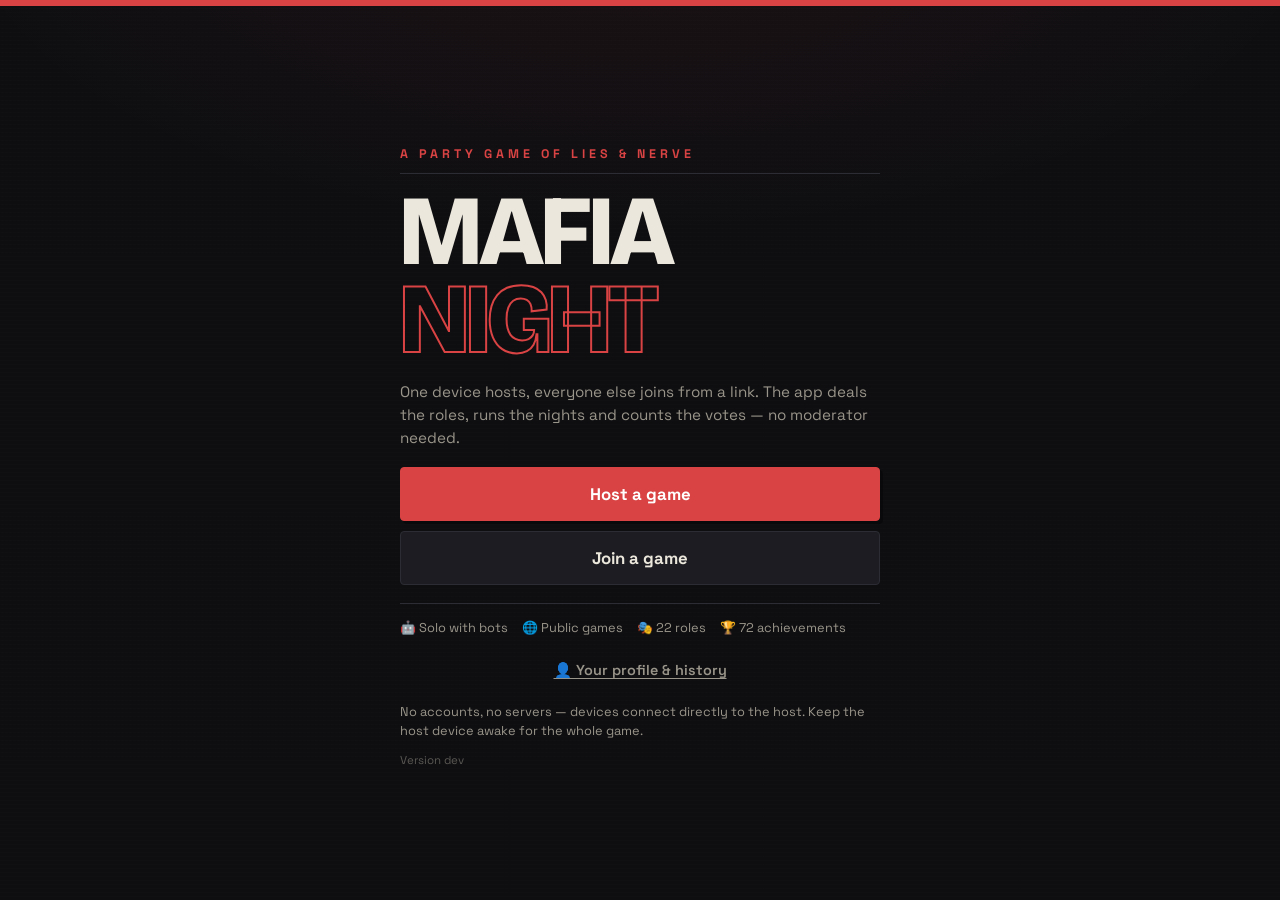
<file: index.html>
<!DOCTYPE html>
<html lang="en">
<head>
<meta charset="UTF-8">
<meta name="viewport" content="width=device-width, initial-scale=1.0, maximum-scale=1.0, user-scalable=no, viewport-fit=cover">
<title>Mafia Night — Game Operator</title>
<meta name="theme-color" content="#0e0e11">
<meta name="apple-mobile-web-app-capable" content="yes">
<meta name="apple-mobile-web-app-status-bar-style" content="black-translucent">
<meta name="apple-mobile-web-app-title" content="Mafia Night">
<link rel="preconnect" href="https://fonts.googleapis.com">
<link rel="preconnect" href="https://fonts.gstatic.com" crossorigin>
<link rel="stylesheet" href="https://fonts.googleapis.com/css2?family=Bricolage+Grotesque:opsz,wght@12..96,500;12..96,700;12..96,800&family=Space+Grotesk:wght@400;500;600;700&display=swap">
<link rel="stylesheet" href="css/style.css?v=__BUILD__">
<link rel="icon" href="data:image/svg+xml,<svg xmlns='http://www.w3.org/2000/svg' viewBox='0 0 100 100'><text y='.9em' font-size='90'>🕵️</text></svg>">
</head>
<body>
<div id="app">

  <!-- ============ HOME ============ -->
  <section id="screen-home" class="screen active">
    <div class="poster">
      <div class="poster-inner">
        <p class="poster-kicker">A party game of lies &amp; nerve</p>
        <h1 class="poster-title home-logo">MAFIA<span class="poster-title-accent">NIGHT</span></h1>
        <p class="tagline poster-sub" data-i18n="home.tagline">One device hosts, everyone else joins from a link. The app deals the roles, runs the nights and counts the votes — no moderator needed.</p>
        <div class="poster-actions">
          <button id="btn-go-host" class="btn primary big" data-i18n="home.host">Host a game</button>
          <button id="btn-go-join" class="btn big" data-i18n="home.join">Join a game</button>
        </div>
        <ul class="poster-facts">
          <li>🤖 Solo with bots</li>
          <li>🌐 Public games</li>
          <li>🎭 22 roles</li>
          <li>🏆 72 achievements</li>
        </ul>
        <button id="btn-profile-home" class="btn link">👤 Your profile &amp; history</button>
        <p class="hint" data-i18n="home.hint">No accounts, no servers — devices connect directly to the host. Keep the host device awake for the whole game.</p>
        <p id="app-version" class="hint version-tag">Version __BUILD__</p>
      </div>
    </div>
  </section>

  <!-- ============ HOST SETUP ============ -->
  <section id="screen-host-setup" class="screen">
    <div class="gate">
      <div class="gate-panel">
        <p class="gate-kicker">Step one</p>
        <h2>Host a game</h2>
        <p class="muted small-text">You'll play too — the app runs the game as a neutral operator.</p>
        <label for="host-name">Your name</label>
        <input id="host-name" type="text" maxlength="16" autocomplete="off" placeholder="e.g. Alex">
        <button id="btn-create-game" class="btn primary big" data-i18n="hostsetup.create">Create game</button>
        <button class="btn link back-home">← Back</button>
        <p id="host-error" class="error hidden"></p>
      </div>
    </div>
  </section>

  <!-- ============ JOIN FORM ============ -->
  <section id="screen-join" class="screen">
    <div class="gate">
      <div class="gate-panel">
        <p class="gate-kicker">Pull up a chair</p>
        <h2>Join a game</h2>
        <label for="join-name" data-i18n="join.name">Your name</label>
        <input id="join-name" type="text" maxlength="16" autocomplete="off" placeholder="e.g. Alex">
        <label for="join-code" data-i18n="join.code">Room code</label>
        <input id="join-code" type="text" maxlength="5" autocomplete="off" autocapitalize="characters" placeholder="e.g. QWXZR">
        <button id="btn-join" class="btn primary big" data-i18n="join.join">Join</button>
        <p id="join-error" class="error hidden"></p>
      </div>
      <div id="public-games-card" class="gate-panel gate-aside">
        <div class="section-title"><h3>🌐 Public games</h3>
          <button id="btn-refresh-public" class="btn small">↻ Refresh</button></div>
        <div id="public-games"><p class="muted small-text">Looking for open games…</p></div>
      </div>
      <button class="btn link back-home gate-back">← Back</button>
    </div>
  </section>

  <!-- ============ HOST ============ -->
  <section id="screen-host" class="screen game-screen">
    <header class="topbar">
      <span class="logo small">🕵️ MAFIA NIGHT</span>
      <span class="topbar-right"><button class="btn small ghost btn-mute">🔊</button>
      <span id="host-room-pill" class="pill">Room: —</span></span>
    </header>
    <div id="host-content" class="content"></div>
  </section>

  <!-- ============ PLAYER ============ -->
  <section id="screen-player" class="screen game-screen">
    <header class="topbar">
      <span class="logo small">🕵️ MAFIA NIGHT</span>
      <span class="topbar-right"><button class="btn small ghost btn-mute">🔊</button>
      <span id="player-room-pill" class="pill">Room: —</span></span>
    </header>
    <div id="player-content" class="content"></div>
  </section>

</div>

<script src="js/vendor/peerjs.min.js?v=__BUILD__"></script>
<script src="js/vendor/qrcode.js?v=__BUILD__"></script>
<script src="js/i18n.js?v=__BUILD__"></script>
<script src="js/sound.js?v=__BUILD__"></script>
<script src="js/roles.js?v=__BUILD__"></script>
<script src="js/achievements.js?v=__BUILD__"></script>
<script src="js/host.js?v=__BUILD__"></script>
<script src="js/player.js?v=__BUILD__"></script>
<script src="js/main.js?v=__BUILD__"></script>
</body>
</html>
</file>
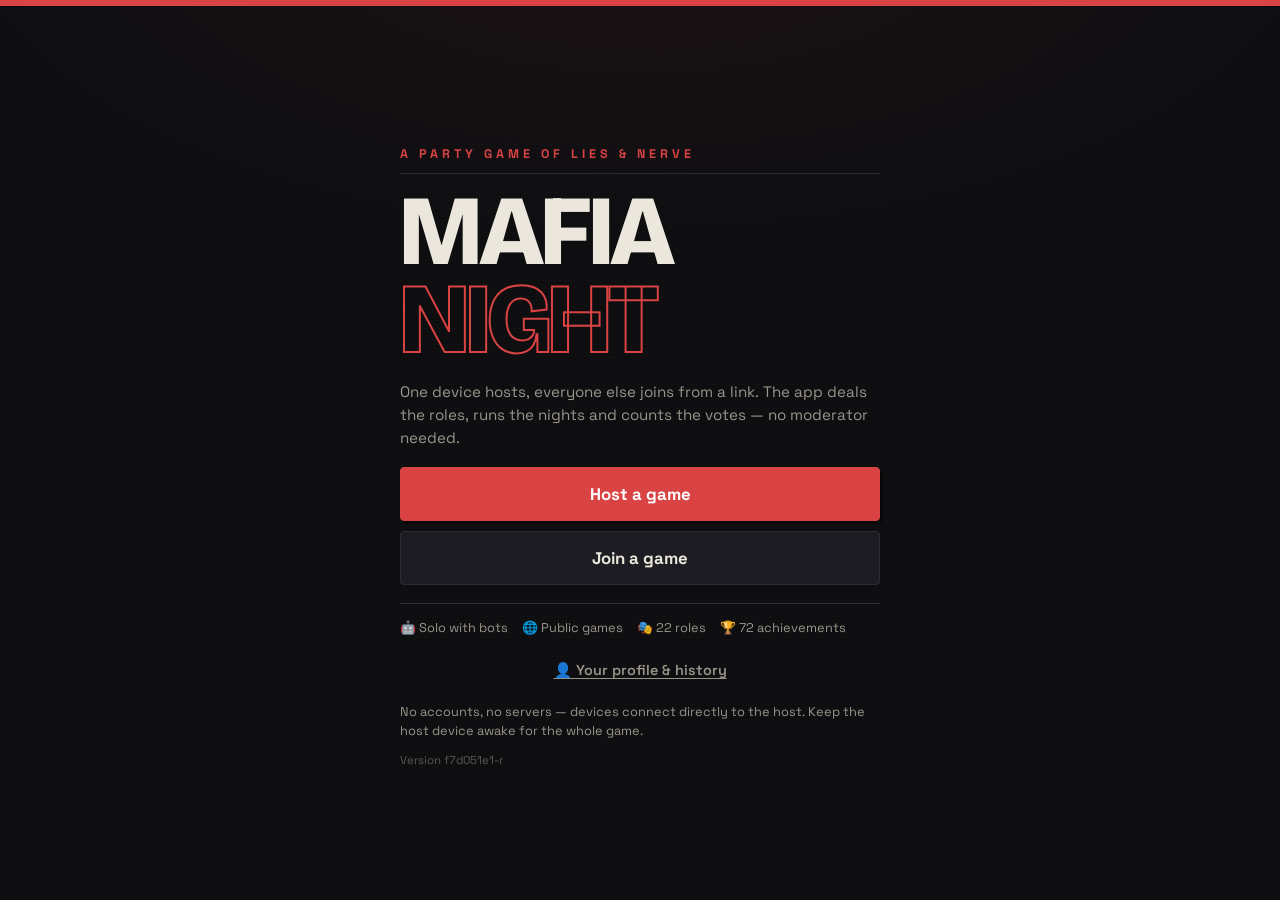
<file: redesign/index.html>
<!DOCTYPE html>
<html lang="en">
<head>
<meta charset="UTF-8">
<meta name="viewport" content="width=device-width, initial-scale=1.0, maximum-scale=1.0, user-scalable=no, viewport-fit=cover">
<title>Mafia Night — Game Operator</title>
<meta name="theme-color" content="#0e0e11">
<meta name="apple-mobile-web-app-capable" content="yes">
<meta name="apple-mobile-web-app-status-bar-style" content="black-translucent">
<meta name="apple-mobile-web-app-title" content="Mafia Night">
<link rel="preconnect" href="https://fonts.googleapis.com">
<link rel="preconnect" href="https://fonts.gstatic.com" crossorigin>
<link rel="stylesheet" href="https://fonts.googleapis.com/css2?family=Bricolage+Grotesque:opsz,wght@12..96,500;12..96,700;12..96,800&family=Space+Grotesk:wght@400;500;600;700&display=swap">
<link rel="stylesheet" href="css/style.css?v=f7d051e1-r">
<link rel="icon" href="data:image/svg+xml,<svg xmlns='http://www.w3.org/2000/svg' viewBox='0 0 100 100'><text y='.9em' font-size='90'>🕵️</text></svg>">
</head>
<body>
<div id="app">

  <!-- ============ HOME ============ -->
  <section id="screen-home" class="screen active">
    <div class="poster">
      <div class="poster-inner">
        <p class="poster-kicker">A party game of lies &amp; nerve</p>
        <h1 class="poster-title home-logo">MAFIA<span class="poster-title-accent">NIGHT</span></h1>
        <p class="tagline poster-sub" data-i18n="home.tagline">One device hosts, everyone else joins from a link. The app deals the roles, runs the nights and counts the votes — no moderator needed.</p>
        <div class="poster-actions">
          <button id="btn-go-host" class="btn primary big" data-i18n="home.host">Host a game</button>
          <button id="btn-go-join" class="btn big" data-i18n="home.join">Join a game</button>
        </div>
        <ul class="poster-facts">
          <li>🤖 Solo with bots</li>
          <li>🌐 Public games</li>
          <li>🎭 22 roles</li>
          <li>🏆 72 achievements</li>
        </ul>
        <button id="btn-profile-home" class="btn link">👤 Your profile &amp; history</button>
        <p class="hint" data-i18n="home.hint">No accounts, no servers — devices connect directly to the host. Keep the host device awake for the whole game.</p>
        <p id="app-version" class="hint version-tag">Version f7d051e1-r</p>
      </div>
    </div>
  </section>

  <!-- ============ HOST SETUP ============ -->
  <section id="screen-host-setup" class="screen">
    <div class="gate">
      <div class="gate-panel">
        <p class="gate-kicker">Step one</p>
        <h2>Host a game</h2>
        <p class="muted small-text">You'll play too — the app runs the game as a neutral operator.</p>
        <label for="host-name">Your name</label>
        <input id="host-name" type="text" maxlength="16" autocomplete="off" placeholder="e.g. Alex">
        <button id="btn-create-game" class="btn primary big" data-i18n="hostsetup.create">Create game</button>
        <button class="btn link back-home">← Back</button>
        <p id="host-error" class="error hidden"></p>
      </div>
    </div>
  </section>

  <!-- ============ JOIN FORM ============ -->
  <section id="screen-join" class="screen">
    <div class="gate">
      <div class="gate-panel">
        <p class="gate-kicker">Pull up a chair</p>
        <h2>Join a game</h2>
        <label for="join-name" data-i18n="join.name">Your name</label>
        <input id="join-name" type="text" maxlength="16" autocomplete="off" placeholder="e.g. Alex">
        <label for="join-code" data-i18n="join.code">Room code</label>
        <input id="join-code" type="text" maxlength="5" autocomplete="off" autocapitalize="characters" placeholder="e.g. QWXZR">
        <button id="btn-join" class="btn primary big" data-i18n="join.join">Join</button>
        <p id="join-error" class="error hidden"></p>
      </div>
      <div id="public-games-card" class="gate-panel gate-aside">
        <div class="section-title"><h3>🌐 Public games</h3>
          <button id="btn-refresh-public" class="btn small">↻ Refresh</button></div>
        <div id="public-games"><p class="muted small-text">Looking for open games…</p></div>
      </div>
      <button class="btn link back-home gate-back">← Back</button>
    </div>
  </section>

  <!-- ============ HOST ============ -->
  <section id="screen-host" class="screen game-screen">
    <header class="topbar">
      <span class="logo small">🕵️ MAFIA NIGHT</span>
      <span class="topbar-right"><button class="btn small ghost btn-mute">🔊</button>
      <span id="host-room-pill" class="pill">Room: —</span></span>
    </header>
    <div id="host-content" class="content"></div>
  </section>

  <!-- ============ PLAYER ============ -->
  <section id="screen-player" class="screen game-screen">
    <header class="topbar">
      <span class="logo small">🕵️ MAFIA NIGHT</span>
      <span class="topbar-right"><button class="btn small ghost btn-mute">🔊</button>
      <span id="player-room-pill" class="pill">Room: —</span></span>
    </header>
    <div id="player-content" class="content"></div>
  </section>

</div>

<script src="js/vendor/peerjs.min.js?v=f7d051e1-r"></script>
<script src="js/vendor/qrcode.js?v=f7d051e1-r"></script>
<script src="js/i18n.js?v=f7d051e1-r"></script>
<script src="js/sound.js?v=f7d051e1-r"></script>
<script src="js/roles.js?v=f7d051e1-r"></script>
<script src="js/achievements.js?v=f7d051e1-r"></script>
<script src="js/host.js?v=f7d051e1-r"></script>
<script src="js/player.js?v=f7d051e1-r"></script>
<script src="js/main.js?v=f7d051e1-r"></script>
</body>
</html>
</file>
<file: css/style.css>
/* ============================================================
   MAFIA NIGHT — "Print Noir" redesign
   A hard-edged, editorial look: bone ink on near-black paper,
   blood-red accents, chunky display type, ticket-stub borders.
   Layout: poster landing, gate forms, and an in-game app shell
   (phase strip + tabbed panes + bottom nav) that goes
   multi-column on desktop.
   ============================================================ */

:root {
  --bg: #0e0e11;
  --bg-deep: #0a0a0d;
  --surface: #16161b;
  --raised: #1c1c22;
  --line: #2c2c34;
  --line-soft: #222228;
  --ink: #ece7dc;
  --muted: #9a958a;
  --blood: #d94343;
  --blood-deep: #8e2323;
  --blood-dim: rgba(217, 67, 67, 0.14);
  --gold: #d9a542;
  --ok: #56b881;
  --night: #7d8fd9;
  --shadow: 5px 5px 0 rgba(0, 0, 0, 0.4);
  --shadow-sm: 3px 3px 0 rgba(0, 0, 0, 0.35);
  --display: 'Bricolage Grotesque', 'Space Grotesk', system-ui, sans-serif;
  --body: 'Space Grotesk', system-ui, -apple-system, sans-serif;
  --r: 4px;
  --safe-b: env(safe-area-inset-bottom, 0px);
}

* { margin: 0; padding: 0; box-sizing: border-box; -webkit-tap-highlight-color: transparent; }

html, body { height: 100%; }

body {
  font-family: var(--body);
  background: var(--bg);
  background-image:
    radial-gradient(ellipse 90% 60% at 50% -10%, rgba(217, 67, 67, 0.07), transparent 60%),
    repeating-linear-gradient(0deg, transparent 0 3px, rgba(255, 255, 255, 0.006) 3px 4px);
  color: var(--ink);
  line-height: 1.5;
  overscroll-behavior-y: contain;
}

#app { min-height: 100dvh; display: flex; flex-direction: column; }
/* Game screens are an app shell: pin the page to the viewport so long
 * content scrolls inside its pane/content area, never the page. */
#app:has(.game-screen.active) { height: 100dvh; overflow: hidden; }

/* ---------------- screens ---------------- */

.screen { display: none; flex: 1; min-height: 0; }
.screen.active { display: block; }
.screen.game-screen.active { display: flex; flex-direction: column; }

h1, h2, h3 { font-family: var(--display); letter-spacing: -0.01em; }
h2 { font-size: 1.7rem; font-weight: 800; line-height: 1.1; margin-bottom: 6px; }
h3 { font-size: 1.02rem; font-weight: 700; }

.muted { color: var(--muted); }
.small-text { font-size: 0.84rem; }
.hint { color: var(--muted); font-size: 0.8rem; margin-top: 12px; }
.error { color: var(--blood); font-weight: 600; margin-top: 10px; }
.hidden { display: none; }
.center { text-align: center; }

::selection { background: var(--blood); color: #fff; }

/* ---------------- buttons & inputs ---------------- */

.btn {
  display: inline-block;
  font-family: var(--body);
  font-weight: 600;
  font-size: 0.95rem;
  color: var(--ink);
  background: var(--raised);
  border: 1px solid var(--line);
  border-radius: var(--r);
  padding: 11px 16px;
  cursor: pointer;
  text-align: left;
  transition: transform 0.06s ease, background 0.15s ease, border-color 0.15s ease;
}
.btn:active { transform: translate(2px, 2px); }
.btn:hover { border-color: var(--muted); }
.btn.primary {
  background: var(--blood);
  border-color: var(--blood);
  color: #fff;
  box-shadow: var(--shadow-sm);
}
.btn.primary:hover { background: #e35555; }
.btn.primary:active { box-shadow: 0 0 0 rgba(0, 0, 0, 0); }
.btn.big {
  display: block;
  width: 100%;
  padding: 15px 18px;
  font-size: 1.05rem;
  font-weight: 700;
  text-align: center;
  margin-top: 10px;
}
.btn.small { padding: 5px 10px; font-size: 0.8rem; }
.btn.ghost { background: transparent; }
.btn.link {
  background: none; border: none; color: var(--muted);
  text-decoration: underline; text-underline-offset: 3px;
  display: block; width: 100%; text-align: center; margin-top: 12px;
  font-size: 0.9rem;
  cursor: pointer;
}
.btn.link:hover { color: var(--ink); }
.btn.selected { border-color: var(--blood); background: var(--blood-dim); }
.btn:disabled { opacity: 0.45; cursor: not-allowed; }
.btn:disabled:active { transform: none; }

input[type="text"] {
  width: 100%;
  font-family: var(--body);
  font-size: 1.05rem;
  color: var(--ink);
  background: var(--bg-deep);
  border: 1px solid var(--line);
  border-radius: var(--r);
  padding: 12px 14px;
  margin: 6px 0 14px;
  outline: none;
}
input[type="text"]:focus { border-color: var(--blood); }
input::placeholder { color: #55524b; }

select {
  font-family: var(--body);
  font-size: 0.9rem;
  color: var(--ink);
  background: var(--bg-deep);
  border: 1px solid var(--line);
  border-radius: var(--r);
  padding: 6px 8px;
}

.gate-panel > label {
  display: block;
  font-size: 0.72rem;
  font-weight: 700;
  text-transform: uppercase;
  letter-spacing: 0.14em;
  color: var(--muted);
  margin-top: 10px;
}

/* ---------------- poster landing ---------------- */

.poster {
  min-height: 100dvh;
  display: flex;
  align-items: center;
  justify-content: center;
  padding: 32px 20px calc(24px + var(--safe-b));
  border-top: 6px solid var(--blood);
}
.poster-inner { width: 100%; max-width: 480px; }
.poster-kicker {
  font-size: 0.78rem;
  font-weight: 700;
  text-transform: uppercase;
  letter-spacing: 0.32em;
  color: var(--blood);
  border-bottom: 1px solid var(--line);
  padding-bottom: 10px;
  margin-bottom: 14px;
}
.poster-title {
  font-family: var(--display);
  font-weight: 800;
  font-size: clamp(4rem, 20vw, 6.2rem);
  line-height: 0.88;
  letter-spacing: -0.03em;
  text-transform: uppercase;
}
.poster-title-accent {
  display: block;
  color: transparent;
  -webkit-text-stroke: 2px var(--blood);
}
.poster-sub { color: var(--muted); margin: 18px 0 6px; font-size: 0.95rem; }
.poster-actions { margin-top: 18px; }
.poster-facts {
  list-style: none;
  display: flex;
  flex-wrap: wrap;
  gap: 6px 14px;
  margin-top: 18px;
  padding-top: 14px;
  border-top: 1px solid var(--line);
  font-size: 0.8rem;
  color: var(--muted);
}
.version-tag { opacity: 0.55; font-size: 0.72rem; }

/* ---------------- gate forms (host setup / join) ---------------- */

.gate {
  min-height: 100dvh;
  display: flex;
  flex-direction: column;
  align-items: center;
  justify-content: center;
  gap: 16px;
  padding: 28px 18px calc(28px + var(--safe-b));
}
.gate-panel {
  width: 100%;
  max-width: 420px;
  background: var(--surface);
  border: 1px solid var(--line);
  border-radius: var(--r);
  box-shadow: var(--shadow);
  padding: 22px 20px;
  position: relative;
}
.gate-panel::before {
  content: '';
  position: absolute;
  inset: 0 0 auto 0;
  height: 4px;
  background: var(--blood);
}
.gate-kicker {
  font-size: 0.7rem;
  font-weight: 700;
  text-transform: uppercase;
  letter-spacing: 0.28em;
  color: var(--blood);
  margin-bottom: 6px;
}
.gate-back { max-width: 420px; }
@media (min-width: 900px) {
  .gate { flex-direction: row; flex-wrap: wrap; align-content: center; }
  .gate-aside { max-width: 380px; align-self: stretch; }
  .gate-back { flex-basis: 100%; }
}

/* ---------------- topbar ---------------- */

.topbar {
  display: flex;
  align-items: center;
  justify-content: space-between;
  padding: 8px 14px;
  border-bottom: 1px solid var(--line);
  background: var(--bg-deep);
  flex-shrink: 0;
}
.logo.small {
  font-family: var(--display);
  font-weight: 800;
  font-size: 0.9rem;
  letter-spacing: 0.06em;
}
.topbar-right { display: flex; align-items: center; gap: 8px; }
.pill {
  font-size: 0.75rem;
  font-weight: 700;
  letter-spacing: 0.08em;
  border: 1px solid var(--line);
  border-radius: var(--r);
  padding: 4px 9px;
  background: var(--surface);
}

/* ---------------- content & shell ---------------- */

.content { flex: 1; min-height: 0; display: flex; flex-direction: column; overflow-y: auto; }
#host-player-area, #host-controls-area { flex-shrink: 0; }

/* The tabbed app shell owns the viewport: no page scroll, panes scroll. */
.content:has(.shell.tabbed) { overflow: hidden; }
#host-player-area:has(.shell.tabbed) { flex: 1; min-height: 0; display: flex; flex-direction: column; }
.shell.tabbed { flex: 1; min-height: 0; display: flex; flex-direction: column; }

.shell.scroll {
  width: 100%;
  max-width: 640px;
  margin: 0 auto;
  /* leave room for the floating fabs / host drawer pill */
  padding: 14px 14px calc(96px + var(--safe-b));
}
.shell.scroll > * + * { margin-top: 12px; }

/* ---------------- phase strip ---------------- */

.phase-strip {
  flex-shrink: 0;
  display: flex;
  align-items: center;
  gap: 12px;
  padding: 8px 14px;
  border-bottom: 1px solid var(--line);
  background: var(--surface);
  font-family: var(--display);
  font-weight: 700;
  text-transform: uppercase;
  letter-spacing: 0.1em;
  font-size: 0.86rem;
}
.strip-day { border-top: 3px solid var(--gold); }
.strip-night { border-top: 3px solid var(--night); background: #131320; }
.ps-name { white-space: nowrap; }
.ps-alive { margin-left: auto; font-size: 0.74rem; color: var(--muted); white-space: nowrap; }
.ps-of { opacity: 0.6; }
.phase-timer {
  font-variant-numeric: tabular-nums;
  font-size: 0.82rem;
  border: 1px solid var(--line);
  border-radius: var(--r);
  padding: 2px 8px;
  background: var(--bg-deep);
}
.phase-timer.urgent { color: var(--blood); border-color: var(--blood); animation: pulse 1s infinite; }
.strip-tools { display: flex; gap: 5px; }
.strip-tool {
  width: 30px; height: 30px;
  border: 1px solid var(--line);
  border-radius: var(--r);
  background: var(--bg-deep);
  font-size: 0.9rem;
  line-height: 1;
  padding: 0;
  cursor: pointer;
}

/* ---------------- panes & bottom tab bar ---------------- */

.panes { flex: 1; min-height: 0; position: relative; display: flex; }
.pane {
  display: none;
  flex: 1;
  min-width: 0;
  overflow-y: auto;
  padding: 12px 12px calc(84px + var(--safe-b));
}
.pane > * + * { margin-top: 12px; }
.panes[data-active="you"] .pane-you,
.panes[data-active="town"] .pane-town,
.panes[data-active="chat"] .pane-chat { display: block; }
.panes[data-active="chat"] .pane-chat { display: flex; flex-direction: column; }

.pane-chat .card { display: flex; flex-direction: column; min-height: 0; flex-shrink: 0; }
.pane-chat .card:has(#chat-log) { flex: 1; min-height: 0; }
.pane-chat #chat-log { flex: 1; min-height: 130px; max-height: none; }
.pane-chat #mchat-log { max-height: 26vh; }
.pane-chat > * + * { margin-top: 12px; }

.tab-bar {
  position: fixed;
  left: 0; right: 0; bottom: 0;
  z-index: 40;
  display: grid;
  grid-template-columns: repeat(3, 1fr);
  background: var(--bg-deep);
  border-top: 1px solid var(--line);
  padding-bottom: var(--safe-b);
}
.tab {
  position: relative;
  display: flex;
  flex-direction: column;
  align-items: center;
  gap: 1px;
  padding: 9px 4px 8px;
  background: none;
  border: none;
  border-top: 3px solid transparent;
  color: var(--muted);
  font-family: var(--body);
  cursor: pointer;
}
.tab-ic { font-size: 1.25rem; line-height: 1.2; }
.tab-lb {
  font-size: 0.64rem;
  font-weight: 700;
  text-transform: uppercase;
  letter-spacing: 0.14em;
}
.tab.active { color: var(--ink); border-top-color: var(--blood); background: var(--surface); }
.tab-badge {
  position: absolute;
  top: 4px;
  right: calc(50% - 26px);
  min-width: 18px;
  height: 18px;
  padding: 0 5px;
  border-radius: 9px;
  background: var(--blood);
  color: #fff;
  font-style: normal;
  font-size: 0.68rem;
  font-weight: 700;
  line-height: 18px;
  text-align: center;
}
.tab-badge.alert { animation: pulse 1.2s infinite; }

/* Desktop: every pane at once, no tab bar. */
@media (min-width: 1000px) {
  .tab-bar { display: none; }
  /* Same flex row as mobile, all three panes visible. Flex stretch pins
   * each pane to the shell height so long content scrolls inside its
   * pane instead of stretching the page. */
  .pane {
    display: block !important;
    min-height: 0; min-width: 0;
    flex: 0 1 340px;
    padding: 14px;
    border-right: 1px solid var(--line-soft);
  }
  .pane-town { flex: 1 1 auto; }
  .pane-chat { flex: 0 1 400px; display: flex !important; flex-direction: column; }
  .pane:last-child { border-right: none; }
  .shell.scroll { max-width: 720px; }
}

/* ---------------- cards & banners ---------------- */

.card {
  background: var(--surface);
  border: 1px solid var(--line);
  border-radius: var(--r);
  padding: 14px;
  box-shadow: var(--shadow-sm);
}
.card.center { text-align: center; }

.section-title { display: flex; align-items: baseline; justify-content: space-between; gap: 8px; }

.banner {
  border: 1px solid var(--line);
  border-left: 5px solid var(--line);
  border-radius: var(--r);
  background: var(--surface);
  padding: 16px 14px;
  text-align: center;
}
.banner p { margin-top: 4px; }
.banner.day { border-left-color: var(--gold); }
.banner.night { border-left-color: var(--night); background: #131320; }
.banner.death { border-left-color: var(--blood); background: #1a1113; }
.banner.win { border-left-color: var(--gold); background: #1a1710; }
.big-emoji { font-size: 2.4rem; display: block; margin-bottom: 4px; }

.progress-note { text-align: center; color: var(--muted); font-size: 0.88rem; margin-top: 10px; }

/* ---------------- role card ---------------- */

.role-card {
  position: relative;
  border: 1px solid var(--line);
  border-radius: var(--r);
  background: var(--raised);
  box-shadow: var(--shadow);
  text-align: center;
  padding: 20px 16px;
  cursor: pointer;
  user-select: none;
  -webkit-user-select: none;
  overflow: hidden;
}
.role-card::before {
  content: 'CONFIDENTIAL';
  position: absolute;
  top: 26px; right: -48px;
  width: 190px;
  text-align: center;
  transform: rotate(38deg);
  font-size: 0.6rem;
  font-weight: 700;
  letter-spacing: 0.28em;
  text-indent: 0.28em;
  color: var(--blood);
  border-top: 1px solid var(--blood-deep);
  border-bottom: 1px solid var(--blood-deep);
  padding: 3px 0;
  opacity: 0.75;
}
.role-card.concealed {
  background: repeating-linear-gradient(-45deg, var(--raised) 0 12px, #191920 12px 24px);
}
.role-icon { font-size: 3rem; line-height: 1.1; }
.role-name {
  font-family: var(--display);
  font-weight: 800;
  font-size: 1.5rem;
  text-transform: uppercase;
  letter-spacing: 0.04em;
  margin-top: 4px;
}
.role-team {
  display: inline-block;
  font-size: 0.68rem;
  font-weight: 700;
  text-transform: uppercase;
  letter-spacing: 0.2em;
  border: 1px solid var(--line);
  border-radius: var(--r);
  padding: 3px 10px;
  margin: 8px 0;
}
.role-team.town { color: var(--ok); border-color: var(--ok); }
.role-team.mafia { color: var(--blood); border-color: var(--blood); }
.role-team.jester { color: var(--gold); border-color: var(--gold); }
.role-desc { color: var(--muted); font-size: 0.88rem; }
.role-card.team-mafia { border-color: var(--blood-deep); }
.role-card.team-town { border-color: #2c4436; }

.action-card { border-color: var(--blood); box-shadow: 5px 5px 0 rgba(217, 67, 67, 0.18); }

/* ---------------- town tiles ---------------- */

.tile-grid {
  display: grid;
  grid-template-columns: repeat(auto-fill, minmax(104px, 1fr));
  gap: 8px;
  margin-top: 10px;
}
.tile {
  position: relative;
  display: flex;
  flex-direction: column;
  align-items: center;
  gap: 2px;
  background: var(--raised);
  border: 1px solid var(--line-soft);
  border-radius: var(--r);
  padding: 14px 6px 10px;
  text-align: center;
}
.tile.dead { opacity: 0.55; background: var(--bg-deep); }
.tile .dot { position: absolute; top: 7px; left: 7px; }
.tile-skull { position: absolute; top: 4px; left: 7px; font-size: 0.85rem; }
.tile-mark {
  position: absolute;
  top: 3px; right: 3px;
  border: 1px solid var(--line-soft);
  border-radius: var(--r);
  background: var(--bg-deep);
  padding: 2px 6px;
  font-size: 0.8rem;
  cursor: pointer;
}
.tile-kick { color: var(--blood); font-weight: 700; }
.tile-av { font-size: 1.9rem; line-height: 1.2; margin-top: 2px; }
.tile-name { font-size: 0.8rem; font-weight: 600; word-break: break-word; }
.tile-tags { display: flex; flex-wrap: wrap; gap: 3px; justify-content: center; margin-top: 3px; }

.tag {
  font-size: 0.62rem;
  font-weight: 700;
  text-transform: uppercase;
  letter-spacing: 0.06em;
  border: 1px solid var(--line);
  border-radius: var(--r);
  padding: 1px 5px;
  color: var(--muted);
  background: var(--bg-deep);
}
.tag-gold { color: var(--gold); border-color: var(--gold); }
.tag-red { color: var(--blood); border-color: var(--blood); }
.tag-dim { opacity: 0.8; }
.tag-btn { cursor: pointer; color: var(--ink); font-family: var(--body); }
.you-tag {
  font-size: 0.6rem;
  font-weight: 700;
  text-transform: uppercase;
  letter-spacing: 0.1em;
  color: var(--bg);
  background: var(--ink);
  border-radius: var(--r);
  padding: 0 4px;
  vertical-align: 2px;
}
.role-tag.town { color: var(--ok); border-color: var(--ok); }
.role-tag.mafia { color: var(--blood); border-color: var(--blood); }
.role-tag.jester { color: var(--gold); border-color: var(--gold); }

.dot { width: 8px; height: 8px; border-radius: 50%; display: inline-block; flex-shrink: 0; }
.dot.on { background: var(--ok); box-shadow: 0 0 6px rgba(86, 184, 129, 0.7); }
.dot.off { background: #4c4c55; }

.bot-tag { font-size: 0.75em; opacity: 0.7; }

/* Host lobby roster rows (kick list). */
.player-list { display: flex; flex-direction: column; gap: 6px; margin-top: 8px; }
.player-row {
  display: flex;
  align-items: center;
  gap: 8px;
  padding: 7px 10px;
  background: var(--raised);
  border: 1px solid var(--line-soft);
  border-radius: var(--r);
  font-size: 0.92rem;
}
.player-row.dead { opacity: 0.55; }
.player-row .name { flex: 1; min-width: 0; overflow: hidden; text-overflow: ellipsis; white-space: nowrap; }
.player-row .status, .player-row .role-tag, .player-row .vote-count { font-size: 0.72rem; color: var(--muted); }

/* Avatar state rings. */
.av { display: inline-block; line-height: 1; border-radius: 50%; padding: 1px; }
.av-mayor { box-shadow: 0 0 0 2px var(--gold); }
.av-dead { filter: grayscale(1); opacity: 0.7; box-shadow: 0 0 0 2px #3a3a42; }

/* ---------------- ballot (vote rows) ---------------- */

.target-grid { display: flex; flex-direction: column; gap: 7px; margin-top: 8px; }
.target-grid .btn { width: 100%; }

.vote-line {
  display: flex;
  flex-direction: column;
  align-items: stretch;
  gap: 3px;
  padding: 10px 12px;
  background: var(--raised);
  border: 1px solid var(--line);
  border-left: 4px solid var(--line);
  border-radius: var(--r);
  font-size: 0.95rem;
}
.vote-line.leading { border-left-color: var(--gold); }
.vote-line.selected { border-color: var(--blood); border-left-color: var(--blood); background: var(--blood-dim); }
div.vote-line { cursor: default; }
.vote-line.dead-row { opacity: 0.5; background: var(--bg-deep); }
.vote-line.self-row { border-style: dashed; }
.vote-top { display: flex; align-items: center; gap: 8px; width: 100%; }
.vote-who { display: flex; align-items: center; gap: 6px; min-width: 0; flex-wrap: wrap; }
.vote-name { font-weight: 600; }
.vote-roleic { opacity: 0.9; }
.vote-side { display: flex; align-items: center; gap: 8px; flex-shrink: 0; margin-left: auto; }
.vote-count-pill {
  font-family: var(--display);
  font-weight: 800;
  font-size: 0.88rem;
  color: var(--bg);
  background: var(--ink);
  border-radius: var(--r);
  padding: 1px 8px;
  white-space: nowrap;
}
.vote-line.selected .vote-count-pill { background: var(--blood); color: #fff; }
.vote-deadpill { font-size: 0.72rem; color: var(--muted); white-space: nowrap; }
.vote-under { font-size: 0.76rem; color: var(--muted); }
.mark-badge { font-size: 0.85rem; }

.mark-btn { cursor: pointer; font-family: var(--body); }
.vote-mark {
  border: 1px solid var(--line);
  border-radius: var(--r);
  background: var(--bg-deep);
  padding: 2px 8px;
  font-size: 0.85rem;
  line-height: 1.4;
}

/* Ballot tiles — the vote list wears the same avatar cards as the town. */
.target-grid.vote-tiles {
  display: grid;
  grid-template-columns: repeat(auto-fill, minmax(104px, 1fr));
  gap: 8px;
}
.vote-tile {
  position: relative;
  display: flex;
  flex-direction: column;
  align-items: center;
  text-align: center;
  gap: 2px;
  padding: 16px 6px 10px;
  border: 1px solid var(--line);
  border-radius: var(--r);
  background: var(--raised);
  font-family: var(--body);
  font-size: 0.9rem;
  color: var(--ink);
  cursor: pointer;
  transition: transform 0.06s ease, border-color 0.15s ease;
}
button.vote-tile:active { transform: translate(2px, 2px); }
div.vote-tile { cursor: default; }
.vote-tile.leading { border-color: var(--gold); box-shadow: 3px 3px 0 rgba(217, 165, 66, 0.22); }
.vote-tile.selected { border-color: var(--blood); background: var(--blood-dim); box-shadow: 3px 3px 0 rgba(217, 67, 67, 0.28); }
.vote-tile.dead-row { opacity: 0.5; background: var(--bg-deep); }
.vote-tile.self-row { border-style: dashed; }
.vote-tile .vote-under { font-size: 0.72rem; color: var(--muted); margin-top: 2px; word-break: break-word; }
.tile-count { position: absolute; top: 3px; left: 3px; }
.grid-span { grid-column: 1 / -1; text-align: center; }

.vote-pressure {
  text-align: center;
  font-size: 0.86rem;
  border: 1px dashed var(--line);
  border-radius: var(--r);
  padding: 6px 8px;
  margin-bottom: 10px;
  color: var(--muted);
}

.row-actions { display: flex; flex-wrap: wrap; gap: 7px; margin-top: 8px; }
.row-actions .btn { flex: 1 1 40%; }

/* Public game rows on the join gate. */
.public-room { display: flex; flex-direction: column; gap: 2px; }
.public-room .vote-target { font-weight: 600; }
.public-room .vote-voters { font-size: 0.76rem; color: var(--muted); }

/* ---------------- chat ---------------- */

.chat-log {
  max-height: 42vh;
  overflow-y: auto;
  display: flex;
  flex-direction: column;
  gap: 7px;
  margin-top: 10px;
  padding: 2px;
}
.chat-msg {
  align-self: flex-start;
  max-width: 92%;
  background: var(--raised);
  border: 1px solid var(--line-soft);
  border-radius: 2px var(--r) var(--r) var(--r);
  padding: 6px 10px;
  font-size: 0.92rem;
}
.chat-who {
  display: block;
  font-size: 0.68rem;
  font-weight: 700;
  text-transform: uppercase;
  letter-spacing: 0.1em;
  color: var(--muted);
  margin-bottom: 1px;
}
.chat-ghost { border-style: dashed; opacity: 0.85; }
.chat-ghost .chat-who { color: var(--night); }
.chat-divider {
  align-self: center;
  font-size: 0.68rem;
  font-weight: 700;
  text-transform: uppercase;
  letter-spacing: 0.24em;
  color: var(--muted);
  margin: 8px 0 2px;
}
.chat-log-mafia .chat-msg { border-color: var(--blood-deep); background: #1c1216; }
.chat-log-mafia .chat-who { color: var(--blood); }

.chat-row { display: flex; gap: 7px; margin-top: 10px; flex-shrink: 0; }
.chat-row input[type="text"] { flex: 1; margin: 0; }
.chat-row .btn { flex-shrink: 0; }

.chat-new-pill {
  position: fixed;
  bottom: calc(18px + var(--safe-b));
  left: 50%;
  transform: translateX(-50%);
  z-index: 45;
  background: var(--blood);
  color: #fff;
  border: none;
  border-radius: 999px;
  padding: 8px 16px;
  font-family: var(--body);
  font-weight: 700;
  font-size: 0.85rem;
  cursor: pointer;
  box-shadow: var(--shadow-sm);
}

/* ---------------- logs & intel ---------------- */

.log { display: flex; flex-direction: column; gap: 4px; margin-top: 8px; }
.entry {
  font-size: 0.84rem;
  color: var(--muted);
  border-left: 3px solid var(--line);
  padding: 2px 0 2px 10px;
}
.entry.important { color: var(--ink); border-left-color: var(--blood); }
.susp-pos { color: var(--blood); }
.susp-neg { color: var(--ok); }
.debug-log {
  font-size: 0.68rem;
  line-height: 1.5;
  color: var(--muted);
  background: var(--bg-deep);
  border: 1px solid var(--line-soft);
  border-radius: var(--r);
  padding: 8px;
  max-height: 40vh;
  overflow: auto;
  white-space: pre-wrap;
  word-break: break-all;
  margin-top: 8px;
}

.day-summary, .vote-history { font-size: 0.9rem; }
.vote-history summary { cursor: pointer; }
.ach-new { margin: 6px 0; }
.ach-group { border-bottom: 1px solid var(--line-soft); padding-bottom: 2px; }

/* ---------------- room code / QR ---------------- */

.room-code-box { text-align: center; }
.room-code-box .code {
  font-family: var(--display);
  font-weight: 800;
  font-size: 2.6rem;
  letter-spacing: 0.28em;
  text-indent: 0.28em;
  margin: 4px 0;
}
.qr-box { display: inline-block; background: #fff; border-radius: var(--r); padding: 10px; margin: 10px 0; }
.qr-box svg { display: block; width: 148px; height: 148px; }
.url { font-size: 0.78rem; color: var(--muted); word-break: break-all; margin-top: 4px; }

/* ---------------- host: lobby columns + in-game drawer ---------------- */

.host-lobby { padding: 0 14px 20px; max-width: 640px; margin: 0 auto; width: 100%; }
.host-lobby > * + * { margin-top: 12px; }
@media (min-width: 1000px) {
  .host-lobby { columns: 2; column-gap: 14px; max-width: 1100px; }
  .host-lobby > * { break-inside: avoid; margin-top: 0 !important; margin-bottom: 14px; }
}

/* Collapsible roles catalogue in the host lobby. */
.roles-fold > summary {
  list-style: none;
  cursor: pointer;
  display: flex;
  align-items: baseline;
  justify-content: space-between;
  gap: 8px;
}
.roles-fold > summary::-webkit-details-marker { display: none; }
.roles-fold > summary h3 { pointer-events: none; }

.opt {
  display: flex;
  align-items: baseline;
  gap: 9px;
  font-size: 0.9rem;
  padding: 7px 0;
  border-bottom: 1px solid var(--line-soft);
  cursor: pointer;
}
.opt:last-child { border-bottom: none; }
.opt input[type="checkbox"] { accent-color: var(--blood); width: 16px; height: 16px; flex-shrink: 0; transform: translateY(2px); }
.opt select { margin-left: auto; }
.opt-role { align-items: flex-start; }

/* In-game: host tools live in a floating drawer above the tab bar. */
.host-fold {
  position: fixed;
  right: 10px;
  bottom: calc(74px + var(--safe-b));
  z-index: 50;
}
/* No tab bar on scroll phases (reveal, verdict, ended) — sit lower. */
.content:has(.shell.scroll) .host-fold { bottom: calc(16px + var(--safe-b)); }
/* On the host's own device, leave the panes room for the drawer pill. */
.content:has(.host-fold) .pane { padding-bottom: calc(132px + var(--safe-b)); }
.host-fold > summary {
  list-style: none;
  cursor: pointer;
  display: inline-block;
  background: var(--bg-deep);
  border: 1px solid var(--line);
  border-radius: 999px;
  padding: 9px 15px;
  font-size: 0.82rem;
  font-weight: 700;
  box-shadow: var(--shadow-sm);
}
.host-fold > summary::-webkit-details-marker { display: none; }
.host-fold[open] {
  left: 10px;
  right: 10px;
  width: min(460px, calc(100vw - 20px));
  margin-left: auto;
  background: var(--bg-deep);
  border: 1px solid var(--line);
  border-radius: var(--r);
  box-shadow: var(--shadow);
  max-height: min(70vh, 560px);
  overflow-y: auto;
}
.host-fold[open] > summary {
  display: block;
  border-radius: 0;
  border: none;
  border-bottom: 1px solid var(--line);
  text-align: center;
  position: sticky;
  top: 0;
  background: var(--bg-deep);
  z-index: 1;
}
.host-fold[open] .card { box-shadow: none; border-left: none; border-right: none; border-radius: 0; }

/* ---------------- floating fabs & overlays ---------------- */

.guide-fab {
  position: fixed;
  left: 10px;
  bottom: calc(74px + var(--safe-b));
  z-index: 50;
  width: 44px;
  height: 44px;
  border-radius: 50%;
  border: 1px solid var(--line);
  background: var(--bg-deep);
  font-size: 1.15rem;
  cursor: pointer;
  box-shadow: var(--shadow-sm);
}
.trophy-fab { bottom: calc(126px + var(--safe-b)); }
.profile-fab { bottom: calc(178px + var(--safe-b)); }
.shell.scroll ~ .guide-fab { bottom: calc(16px + var(--safe-b)); }
.shell.scroll ~ .trophy-fab { bottom: calc(68px + var(--safe-b)); }
.shell.scroll ~ .profile-fab { bottom: calc(120px + var(--safe-b)); }

.guide-overlay {
  position: fixed;
  inset: 0;
  z-index: 80;
  background: rgba(6, 6, 8, 0.78);
  display: flex;
  align-items: center;
  justify-content: center;
  padding: 20px 14px;
}
.guide-panel {
  width: 100%;
  max-width: 520px;
  max-height: 82vh;
  overflow-y: auto;
}

/* ---------------- lobby profile ---------------- */

.profile-row { display: flex; gap: 8px; margin-top: 8px; }
.profile-row input[type="text"] { flex: 1; margin: 0; }
.avatar-grid {
  display: grid;
  grid-template-columns: repeat(auto-fill, minmax(46px, 1fr));
  gap: 6px;
  margin-top: 12px;
}
.avatar-btn {
  font-size: 1.35rem;
  padding: 8px 0;
  background: var(--raised);
  border: 1px solid var(--line-soft);
  border-radius: var(--r);
  cursor: pointer;
}
.avatar-btn.selected { border-color: var(--blood); background: var(--blood-dim); }

/* ---------------- phase transition overlay ---------------- */

.phase-overlay {
  position: fixed;
  inset: 0;
  z-index: 100;
  display: flex;
  align-items: center;
  justify-content: center;
  pointer-events: none;
  animation: fadeout 2.4s forwards;
}
.phase-overlay.to-night { background: #0b0b16; }
.phase-overlay.to-day { background: #171208; }
.phase-overlay .orb { position: absolute; font-size: 4rem; }
.orb.setting { animation: orbset 2.2s forwards; }
.orb.rising { animation: orbrise 2.2s forwards; }
.phase-label {
  font-family: var(--display);
  font-weight: 800;
  font-size: 2.6rem;
  text-transform: uppercase;
  letter-spacing: 0.22em;
  text-indent: 0.22em;
  animation: labelin 2.2s forwards;
}
@keyframes orbset { from { transform: translateY(0); opacity: 1; } to { transform: translateY(130px); opacity: 0; } }
@keyframes orbrise { from { transform: translateY(-130px); opacity: 0; } to { transform: translateY(-80px); opacity: 1; } }
@keyframes labelin { 0% { opacity: 0; transform: scale(0.94); } 30% { opacity: 1; transform: scale(1); } 100% { opacity: 1; } }
@keyframes fadeout { 0% { opacity: 1; } 75% { opacity: 1; } 100% { opacity: 0; } }

/* ---------------- confetti ---------------- */

.confetti-box { position: fixed; inset: 0; pointer-events: none; overflow: hidden; z-index: 90; }
.confetti { position: absolute; top: -5vh; font-size: 1.3rem; animation-name: confall; animation-timing-function: linear; animation-iteration-count: infinite; }
@keyframes confall { to { transform: translateY(115vh) rotate(340deg); } }

/* ---------------- misc ---------------- */

.pulsing { animation: pulse 1.6s ease-in-out infinite; }
@keyframes pulse { 0%, 100% { opacity: 1; } 50% { opacity: 0.45; } }

.tagline { color: var(--muted); }
</file>
<file: redesign/css/style.css>
/* ============================================================
   MAFIA NIGHT — "Print Noir" redesign
   A hard-edged, editorial look: bone ink on near-black paper,
   blood-red accents, chunky display type, ticket-stub borders.
   Layout: poster landing, gate forms, and an in-game app shell
   (phase strip + tabbed panes + bottom nav) that goes
   multi-column on desktop.
   ============================================================ */

:root {
  --bg: #0e0e11;
  --bg-deep: #0a0a0d;
  --surface: #16161b;
  --raised: #1c1c22;
  --line: #2c2c34;
  --line-soft: #222228;
  --ink: #ece7dc;
  --muted: #9a958a;
  --blood: #d94343;
  --blood-deep: #8e2323;
  --blood-dim: rgba(217, 67, 67, 0.14);
  --gold: #d9a542;
  --ok: #56b881;
  --night: #7d8fd9;
  --shadow: 5px 5px 0 rgba(0, 0, 0, 0.4);
  --shadow-sm: 3px 3px 0 rgba(0, 0, 0, 0.35);
  --display: 'Bricolage Grotesque', 'Space Grotesk', system-ui, sans-serif;
  --body: 'Space Grotesk', system-ui, -apple-system, sans-serif;
  --r: 4px;
  --safe-b: env(safe-area-inset-bottom, 0px);
}

* { margin: 0; padding: 0; box-sizing: border-box; -webkit-tap-highlight-color: transparent; }

html, body { height: 100%; }

body {
  font-family: var(--body);
  background: var(--bg);
  background-image:
    radial-gradient(ellipse 90% 60% at 50% -10%, rgba(217, 67, 67, 0.07), transparent 60%),
    repeating-linear-gradient(0deg, transparent 0 3px, rgba(255, 255, 255, 0.006) 3px 4px);
  color: var(--ink);
  line-height: 1.5;
  overscroll-behavior-y: contain;
}

#app { min-height: 100dvh; display: flex; flex-direction: column; }
/* Game screens are an app shell: pin the page to the viewport so long
 * content scrolls inside its pane/content area, never the page. */
#app:has(.game-screen.active) { height: 100dvh; overflow: hidden; }

/* ---------------- screens ---------------- */

.screen { display: none; flex: 1; min-height: 0; }
.screen.active { display: block; }
.screen.game-screen.active { display: flex; flex-direction: column; }

h1, h2, h3 { font-family: var(--display); letter-spacing: -0.01em; }
h2 { font-size: 1.7rem; font-weight: 800; line-height: 1.1; margin-bottom: 6px; }
h3 { font-size: 1.02rem; font-weight: 700; }

.muted { color: var(--muted); }
.small-text { font-size: 0.84rem; }
.hint { color: var(--muted); font-size: 0.8rem; margin-top: 12px; }
.error { color: var(--blood); font-weight: 600; margin-top: 10px; }
.hidden { display: none; }
.center { text-align: center; }

::selection { background: var(--blood); color: #fff; }

/* ---------------- buttons & inputs ---------------- */

.btn {
  display: inline-block;
  font-family: var(--body);
  font-weight: 600;
  font-size: 0.95rem;
  color: var(--ink);
  background: var(--raised);
  border: 1px solid var(--line);
  border-radius: var(--r);
  padding: 11px 16px;
  cursor: pointer;
  text-align: left;
  transition: transform 0.06s ease, background 0.15s ease, border-color 0.15s ease;
}
.btn:active { transform: translate(2px, 2px); }
.btn:hover { border-color: var(--muted); }
.btn.primary {
  background: var(--blood);
  border-color: var(--blood);
  color: #fff;
  box-shadow: var(--shadow-sm);
}
.btn.primary:hover { background: #e35555; }
.btn.primary:active { box-shadow: 0 0 0 rgba(0, 0, 0, 0); }
.btn.big {
  display: block;
  width: 100%;
  padding: 15px 18px;
  font-size: 1.05rem;
  font-weight: 700;
  text-align: center;
  margin-top: 10px;
}
.btn.small { padding: 5px 10px; font-size: 0.8rem; }
.btn.ghost { background: transparent; }
.btn.link {
  background: none; border: none; color: var(--muted);
  text-decoration: underline; text-underline-offset: 3px;
  display: block; width: 100%; text-align: center; margin-top: 12px;
  font-size: 0.9rem;
  cursor: pointer;
}
.btn.link:hover { color: var(--ink); }
.btn.selected { border-color: var(--blood); background: var(--blood-dim); }
.btn:disabled { opacity: 0.45; cursor: not-allowed; }
.btn:disabled:active { transform: none; }

input[type="text"] {
  width: 100%;
  font-family: var(--body);
  font-size: 1.05rem;
  color: var(--ink);
  background: var(--bg-deep);
  border: 1px solid var(--line);
  border-radius: var(--r);
  padding: 12px 14px;
  margin: 6px 0 14px;
  outline: none;
}
input[type="text"]:focus { border-color: var(--blood); }
input::placeholder { color: #55524b; }

select {
  font-family: var(--body);
  font-size: 0.9rem;
  color: var(--ink);
  background: var(--bg-deep);
  border: 1px solid var(--line);
  border-radius: var(--r);
  padding: 6px 8px;
}

.gate-panel > label {
  display: block;
  font-size: 0.72rem;
  font-weight: 700;
  text-transform: uppercase;
  letter-spacing: 0.14em;
  color: var(--muted);
  margin-top: 10px;
}

/* ---------------- poster landing ---------------- */

.poster {
  min-height: 100dvh;
  display: flex;
  align-items: center;
  justify-content: center;
  padding: 32px 20px calc(24px + var(--safe-b));
  border-top: 6px solid var(--blood);
}
.poster-inner { width: 100%; max-width: 480px; }
.poster-kicker {
  font-size: 0.78rem;
  font-weight: 700;
  text-transform: uppercase;
  letter-spacing: 0.32em;
  color: var(--blood);
  border-bottom: 1px solid var(--line);
  padding-bottom: 10px;
  margin-bottom: 14px;
}
.poster-title {
  font-family: var(--display);
  font-weight: 800;
  font-size: clamp(4rem, 20vw, 6.2rem);
  line-height: 0.88;
  letter-spacing: -0.03em;
  text-transform: uppercase;
}
.poster-title-accent {
  display: block;
  color: transparent;
  -webkit-text-stroke: 2px var(--blood);
}
.poster-sub { color: var(--muted); margin: 18px 0 6px; font-size: 0.95rem; }
.poster-actions { margin-top: 18px; }
.poster-facts {
  list-style: none;
  display: flex;
  flex-wrap: wrap;
  gap: 6px 14px;
  margin-top: 18px;
  padding-top: 14px;
  border-top: 1px solid var(--line);
  font-size: 0.8rem;
  color: var(--muted);
}
.version-tag { opacity: 0.55; font-size: 0.72rem; }

/* ---------------- gate forms (host setup / join) ---------------- */

.gate {
  min-height: 100dvh;
  display: flex;
  flex-direction: column;
  align-items: center;
  justify-content: center;
  gap: 16px;
  padding: 28px 18px calc(28px + var(--safe-b));
}
.gate-panel {
  width: 100%;
  max-width: 420px;
  background: var(--surface);
  border: 1px solid var(--line);
  border-radius: var(--r);
  box-shadow: var(--shadow);
  padding: 22px 20px;
  position: relative;
}
.gate-panel::before {
  content: '';
  position: absolute;
  inset: 0 0 auto 0;
  height: 4px;
  background: var(--blood);
}
.gate-kicker {
  font-size: 0.7rem;
  font-weight: 700;
  text-transform: uppercase;
  letter-spacing: 0.28em;
  color: var(--blood);
  margin-bottom: 6px;
}
.gate-back { max-width: 420px; }
@media (min-width: 900px) {
  .gate { flex-direction: row; flex-wrap: wrap; align-content: center; }
  .gate-aside { max-width: 380px; align-self: stretch; }
  .gate-back { flex-basis: 100%; }
}

/* ---------------- topbar ---------------- */

.topbar {
  display: flex;
  align-items: center;
  justify-content: space-between;
  padding: 8px 14px;
  border-bottom: 1px solid var(--line);
  background: var(--bg-deep);
  flex-shrink: 0;
}
.logo.small {
  font-family: var(--display);
  font-weight: 800;
  font-size: 0.9rem;
  letter-spacing: 0.06em;
}
.topbar-right { display: flex; align-items: center; gap: 8px; }
.pill {
  font-size: 0.75rem;
  font-weight: 700;
  letter-spacing: 0.08em;
  border: 1px solid var(--line);
  border-radius: var(--r);
  padding: 4px 9px;
  background: var(--surface);
}

/* ---------------- content & shell ---------------- */

.content { flex: 1; min-height: 0; display: flex; flex-direction: column; overflow-y: auto; }
#host-player-area, #host-controls-area { flex-shrink: 0; }

/* The tabbed app shell owns the viewport: no page scroll, panes scroll. */
.content:has(.shell.tabbed) { overflow: hidden; }
#host-player-area:has(.shell.tabbed) { flex: 1; min-height: 0; display: flex; flex-direction: column; }
.shell.tabbed { flex: 1; min-height: 0; display: flex; flex-direction: column; }

.shell.scroll {
  width: 100%;
  max-width: 640px;
  margin: 0 auto;
  /* leave room for the floating fabs / host drawer pill */
  padding: 14px 14px calc(96px + var(--safe-b));
}
.shell.scroll > * + * { margin-top: 12px; }

/* ---------------- phase strip ---------------- */

.phase-strip {
  flex-shrink: 0;
  display: flex;
  align-items: center;
  gap: 12px;
  padding: 8px 14px;
  border-bottom: 1px solid var(--line);
  background: var(--surface);
  font-family: var(--display);
  font-weight: 700;
  text-transform: uppercase;
  letter-spacing: 0.1em;
  font-size: 0.86rem;
}
.strip-day { border-top: 3px solid var(--gold); }
.strip-night { border-top: 3px solid var(--night); background: #131320; }
.ps-name { white-space: nowrap; }
.ps-alive { margin-left: auto; font-size: 0.74rem; color: var(--muted); white-space: nowrap; }
.ps-of { opacity: 0.6; }
.phase-timer {
  font-variant-numeric: tabular-nums;
  font-size: 0.82rem;
  border: 1px solid var(--line);
  border-radius: var(--r);
  padding: 2px 8px;
  background: var(--bg-deep);
}
.phase-timer.urgent { color: var(--blood); border-color: var(--blood); animation: pulse 1s infinite; }
.strip-tools { display: flex; gap: 5px; }
.strip-tool {
  width: 30px; height: 30px;
  border: 1px solid var(--line);
  border-radius: var(--r);
  background: var(--bg-deep);
  font-size: 0.9rem;
  line-height: 1;
  padding: 0;
  cursor: pointer;
}

/* ---------------- panes & bottom tab bar ---------------- */

.panes { flex: 1; min-height: 0; position: relative; display: flex; }
.pane {
  display: none;
  flex: 1;
  min-width: 0;
  overflow-y: auto;
  padding: 12px 12px calc(84px + var(--safe-b));
}
.pane > * + * { margin-top: 12px; }
.panes[data-active="you"] .pane-you,
.panes[data-active="town"] .pane-town,
.panes[data-active="chat"] .pane-chat { display: block; }
.panes[data-active="chat"] .pane-chat { display: flex; flex-direction: column; }

.pane-chat .card { display: flex; flex-direction: column; min-height: 0; flex-shrink: 0; }
.pane-chat .card:has(#chat-log) { flex: 1; min-height: 0; }
.pane-chat #chat-log { flex: 1; min-height: 130px; max-height: none; }
.pane-chat #mchat-log { max-height: 26vh; }
.pane-chat > * + * { margin-top: 12px; }

.tab-bar {
  position: fixed;
  left: 0; right: 0; bottom: 0;
  z-index: 40;
  display: grid;
  grid-template-columns: repeat(3, 1fr);
  background: var(--bg-deep);
  border-top: 1px solid var(--line);
  padding-bottom: var(--safe-b);
}
.tab {
  position: relative;
  display: flex;
  flex-direction: column;
  align-items: center;
  gap: 1px;
  padding: 9px 4px 8px;
  background: none;
  border: none;
  border-top: 3px solid transparent;
  color: var(--muted);
  font-family: var(--body);
  cursor: pointer;
}
.tab-ic { font-size: 1.25rem; line-height: 1.2; }
.tab-lb {
  font-size: 0.64rem;
  font-weight: 700;
  text-transform: uppercase;
  letter-spacing: 0.14em;
}
.tab.active { color: var(--ink); border-top-color: var(--blood); background: var(--surface); }
.tab-badge {
  position: absolute;
  top: 4px;
  right: calc(50% - 26px);
  min-width: 18px;
  height: 18px;
  padding: 0 5px;
  border-radius: 9px;
  background: var(--blood);
  color: #fff;
  font-style: normal;
  font-size: 0.68rem;
  font-weight: 700;
  line-height: 18px;
  text-align: center;
}
.tab-badge.alert { animation: pulse 1.2s infinite; }

/* Desktop: every pane at once, no tab bar. */
@media (min-width: 1000px) {
  .tab-bar { display: none; }
  /* Same flex row as mobile, all three panes visible. Flex stretch pins
   * each pane to the shell height so long content scrolls inside its
   * pane instead of stretching the page. */
  .pane {
    display: block !important;
    min-height: 0; min-width: 0;
    flex: 0 1 340px;
    padding: 14px;
    border-right: 1px solid var(--line-soft);
  }
  .pane-town { flex: 1 1 auto; }
  .pane-chat { flex: 0 1 400px; display: flex !important; flex-direction: column; }
  .pane:last-child { border-right: none; }
  .shell.scroll { max-width: 720px; }
}

/* ---------------- cards & banners ---------------- */

.card {
  background: var(--surface);
  border: 1px solid var(--line);
  border-radius: var(--r);
  padding: 14px;
  box-shadow: var(--shadow-sm);
}
.card.center { text-align: center; }

.section-title { display: flex; align-items: baseline; justify-content: space-between; gap: 8px; }

.banner {
  border: 1px solid var(--line);
  border-left: 5px solid var(--line);
  border-radius: var(--r);
  background: var(--surface);
  padding: 16px 14px;
  text-align: center;
}
.banner p { margin-top: 4px; }
.banner.day { border-left-color: var(--gold); }
.banner.night { border-left-color: var(--night); background: #131320; }
.banner.death { border-left-color: var(--blood); background: #1a1113; }
.banner.win { border-left-color: var(--gold); background: #1a1710; }
.big-emoji { font-size: 2.4rem; display: block; margin-bottom: 4px; }

.progress-note { text-align: center; color: var(--muted); font-size: 0.88rem; margin-top: 10px; }

/* ---------------- role card ---------------- */

.role-card {
  position: relative;
  border: 1px solid var(--line);
  border-radius: var(--r);
  background: var(--raised);
  box-shadow: var(--shadow);
  text-align: center;
  padding: 20px 16px;
  cursor: pointer;
  user-select: none;
  -webkit-user-select: none;
  overflow: hidden;
}
.role-card::before {
  content: 'CONFIDENTIAL';
  position: absolute;
  top: 26px; right: -48px;
  width: 190px;
  text-align: center;
  transform: rotate(38deg);
  font-size: 0.6rem;
  font-weight: 700;
  letter-spacing: 0.28em;
  text-indent: 0.28em;
  color: var(--blood);
  border-top: 1px solid var(--blood-deep);
  border-bottom: 1px solid var(--blood-deep);
  padding: 3px 0;
  opacity: 0.75;
}
.role-card.concealed {
  background: repeating-linear-gradient(-45deg, var(--raised) 0 12px, #191920 12px 24px);
}
.role-icon { font-size: 3rem; line-height: 1.1; }
.role-name {
  font-family: var(--display);
  font-weight: 800;
  font-size: 1.5rem;
  text-transform: uppercase;
  letter-spacing: 0.04em;
  margin-top: 4px;
}
.role-team {
  display: inline-block;
  font-size: 0.68rem;
  font-weight: 700;
  text-transform: uppercase;
  letter-spacing: 0.2em;
  border: 1px solid var(--line);
  border-radius: var(--r);
  padding: 3px 10px;
  margin: 8px 0;
}
.role-team.town { color: var(--ok); border-color: var(--ok); }
.role-team.mafia { color: var(--blood); border-color: var(--blood); }
.role-team.jester { color: var(--gold); border-color: var(--gold); }
.role-desc { color: var(--muted); font-size: 0.88rem; }
.role-card.team-mafia { border-color: var(--blood-deep); }
.role-card.team-town { border-color: #2c4436; }

.action-card { border-color: var(--blood); box-shadow: 5px 5px 0 rgba(217, 67, 67, 0.18); }

/* ---------------- town tiles ---------------- */

.tile-grid {
  display: grid;
  grid-template-columns: repeat(auto-fill, minmax(104px, 1fr));
  gap: 8px;
  margin-top: 10px;
}
.tile {
  position: relative;
  display: flex;
  flex-direction: column;
  align-items: center;
  gap: 2px;
  background: var(--raised);
  border: 1px solid var(--line-soft);
  border-radius: var(--r);
  padding: 14px 6px 10px;
  text-align: center;
}
.tile.dead { opacity: 0.55; background: var(--bg-deep); }
.tile .dot { position: absolute; top: 7px; left: 7px; }
.tile-skull { position: absolute; top: 4px; left: 7px; font-size: 0.85rem; }
.tile-mark {
  position: absolute;
  top: 3px; right: 3px;
  border: 1px solid var(--line-soft);
  border-radius: var(--r);
  background: var(--bg-deep);
  padding: 2px 6px;
  font-size: 0.8rem;
  cursor: pointer;
}
.tile-kick { color: var(--blood); font-weight: 700; }
.tile-av { font-size: 1.9rem; line-height: 1.2; margin-top: 2px; }
.tile-name { font-size: 0.8rem; font-weight: 600; word-break: break-word; }
.tile-tags { display: flex; flex-wrap: wrap; gap: 3px; justify-content: center; margin-top: 3px; }

.tag {
  font-size: 0.62rem;
  font-weight: 700;
  text-transform: uppercase;
  letter-spacing: 0.06em;
  border: 1px solid var(--line);
  border-radius: var(--r);
  padding: 1px 5px;
  color: var(--muted);
  background: var(--bg-deep);
}
.tag-gold { color: var(--gold); border-color: var(--gold); }
.tag-red { color: var(--blood); border-color: var(--blood); }
.tag-dim { opacity: 0.8; }
.tag-btn { cursor: pointer; color: var(--ink); font-family: var(--body); }
.you-tag {
  font-size: 0.6rem;
  font-weight: 700;
  text-transform: uppercase;
  letter-spacing: 0.1em;
  color: var(--bg);
  background: var(--ink);
  border-radius: var(--r);
  padding: 0 4px;
  vertical-align: 2px;
}
.role-tag.town { color: var(--ok); border-color: var(--ok); }
.role-tag.mafia { color: var(--blood); border-color: var(--blood); }
.role-tag.jester { color: var(--gold); border-color: var(--gold); }

.dot { width: 8px; height: 8px; border-radius: 50%; display: inline-block; flex-shrink: 0; }
.dot.on { background: var(--ok); box-shadow: 0 0 6px rgba(86, 184, 129, 0.7); }
.dot.off { background: #4c4c55; }

.bot-tag { font-size: 0.75em; opacity: 0.7; }

/* Host lobby roster rows (kick list). */
.player-list { display: flex; flex-direction: column; gap: 6px; margin-top: 8px; }
.player-row {
  display: flex;
  align-items: center;
  gap: 8px;
  padding: 7px 10px;
  background: var(--raised);
  border: 1px solid var(--line-soft);
  border-radius: var(--r);
  font-size: 0.92rem;
}
.player-row.dead { opacity: 0.55; }
.player-row .name { flex: 1; min-width: 0; overflow: hidden; text-overflow: ellipsis; white-space: nowrap; }
.player-row .status, .player-row .role-tag, .player-row .vote-count { font-size: 0.72rem; color: var(--muted); }

/* Avatar state rings. */
.av { display: inline-block; line-height: 1; border-radius: 50%; padding: 1px; }
.av-mayor { box-shadow: 0 0 0 2px var(--gold); }
.av-dead { filter: grayscale(1); opacity: 0.7; box-shadow: 0 0 0 2px #3a3a42; }

/* ---------------- ballot (vote rows) ---------------- */

.target-grid { display: flex; flex-direction: column; gap: 7px; margin-top: 8px; }
.target-grid .btn { width: 100%; }

.vote-line {
  display: flex;
  flex-direction: column;
  align-items: stretch;
  gap: 3px;
  padding: 10px 12px;
  background: var(--raised);
  border: 1px solid var(--line);
  border-left: 4px solid var(--line);
  border-radius: var(--r);
  font-size: 0.95rem;
}
.vote-line.leading { border-left-color: var(--gold); }
.vote-line.selected { border-color: var(--blood); border-left-color: var(--blood); background: var(--blood-dim); }
div.vote-line { cursor: default; }
.vote-line.dead-row { opacity: 0.5; background: var(--bg-deep); }
.vote-line.self-row { border-style: dashed; }
.vote-top { display: flex; align-items: center; gap: 8px; width: 100%; }
.vote-who { display: flex; align-items: center; gap: 6px; min-width: 0; flex-wrap: wrap; }
.vote-name { font-weight: 600; }
.vote-roleic { opacity: 0.9; }
.vote-side { display: flex; align-items: center; gap: 8px; flex-shrink: 0; margin-left: auto; }
.vote-count-pill {
  font-family: var(--display);
  font-weight: 800;
  font-size: 0.88rem;
  color: var(--bg);
  background: var(--ink);
  border-radius: var(--r);
  padding: 1px 8px;
  white-space: nowrap;
}
.vote-line.selected .vote-count-pill { background: var(--blood); color: #fff; }
.vote-deadpill { font-size: 0.72rem; color: var(--muted); white-space: nowrap; }
.vote-under { font-size: 0.76rem; color: var(--muted); }
.mark-badge { font-size: 0.85rem; }

.mark-btn { cursor: pointer; font-family: var(--body); }
.vote-mark {
  border: 1px solid var(--line);
  border-radius: var(--r);
  background: var(--bg-deep);
  padding: 2px 8px;
  font-size: 0.85rem;
  line-height: 1.4;
}

/* Ballot tiles — the vote list wears the same avatar cards as the town. */
.target-grid.vote-tiles {
  display: grid;
  grid-template-columns: repeat(auto-fill, minmax(104px, 1fr));
  gap: 8px;
}
.vote-tile {
  position: relative;
  display: flex;
  flex-direction: column;
  align-items: center;
  text-align: center;
  gap: 2px;
  padding: 16px 6px 10px;
  border: 1px solid var(--line);
  border-radius: var(--r);
  background: var(--raised);
  font-family: var(--body);
  font-size: 0.9rem;
  color: var(--ink);
  cursor: pointer;
  transition: transform 0.06s ease, border-color 0.15s ease;
}
button.vote-tile:active { transform: translate(2px, 2px); }
div.vote-tile { cursor: default; }
.vote-tile.leading { border-color: var(--gold); box-shadow: 3px 3px 0 rgba(217, 165, 66, 0.22); }
.vote-tile.selected { border-color: var(--blood); background: var(--blood-dim); box-shadow: 3px 3px 0 rgba(217, 67, 67, 0.28); }
.vote-tile.dead-row { opacity: 0.5; background: var(--bg-deep); }
.vote-tile.self-row { border-style: dashed; }
.vote-tile .vote-under { font-size: 0.72rem; color: var(--muted); margin-top: 2px; word-break: break-word; }
.tile-count { position: absolute; top: 3px; left: 3px; }
.grid-span { grid-column: 1 / -1; text-align: center; }

.vote-pressure {
  text-align: center;
  font-size: 0.86rem;
  border: 1px dashed var(--line);
  border-radius: var(--r);
  padding: 6px 8px;
  margin-bottom: 10px;
  color: var(--muted);
}

.row-actions { display: flex; flex-wrap: wrap; gap: 7px; margin-top: 8px; }
.row-actions .btn { flex: 1 1 40%; }

/* Public game rows on the join gate. */
.public-room { display: flex; flex-direction: column; gap: 2px; }
.public-room .vote-target { font-weight: 600; }
.public-room .vote-voters { font-size: 0.76rem; color: var(--muted); }

/* ---------------- chat ---------------- */

.chat-log {
  max-height: 42vh;
  overflow-y: auto;
  display: flex;
  flex-direction: column;
  gap: 7px;
  margin-top: 10px;
  padding: 2px;
}
.chat-msg {
  align-self: flex-start;
  max-width: 92%;
  background: var(--raised);
  border: 1px solid var(--line-soft);
  border-radius: 2px var(--r) var(--r) var(--r);
  padding: 6px 10px;
  font-size: 0.92rem;
}
.chat-who {
  display: block;
  font-size: 0.68rem;
  font-weight: 700;
  text-transform: uppercase;
  letter-spacing: 0.1em;
  color: var(--muted);
  margin-bottom: 1px;
}
.chat-ghost { border-style: dashed; opacity: 0.85; }
.chat-ghost .chat-who { color: var(--night); }
.chat-divider {
  align-self: center;
  font-size: 0.68rem;
  font-weight: 700;
  text-transform: uppercase;
  letter-spacing: 0.24em;
  color: var(--muted);
  margin: 8px 0 2px;
}
.chat-log-mafia .chat-msg { border-color: var(--blood-deep); background: #1c1216; }
.chat-log-mafia .chat-who { color: var(--blood); }

.chat-row { display: flex; gap: 7px; margin-top: 10px; flex-shrink: 0; }
.chat-row input[type="text"] { flex: 1; margin: 0; }
.chat-row .btn { flex-shrink: 0; }

.chat-new-pill {
  position: fixed;
  bottom: calc(18px + var(--safe-b));
  left: 50%;
  transform: translateX(-50%);
  z-index: 45;
  background: var(--blood);
  color: #fff;
  border: none;
  border-radius: 999px;
  padding: 8px 16px;
  font-family: var(--body);
  font-weight: 700;
  font-size: 0.85rem;
  cursor: pointer;
  box-shadow: var(--shadow-sm);
}

/* ---------------- logs & intel ---------------- */

.log { display: flex; flex-direction: column; gap: 4px; margin-top: 8px; }
.entry {
  font-size: 0.84rem;
  color: var(--muted);
  border-left: 3px solid var(--line);
  padding: 2px 0 2px 10px;
}
.entry.important { color: var(--ink); border-left-color: var(--blood); }
.susp-pos { color: var(--blood); }
.susp-neg { color: var(--ok); }
.debug-log {
  font-size: 0.68rem;
  line-height: 1.5;
  color: var(--muted);
  background: var(--bg-deep);
  border: 1px solid var(--line-soft);
  border-radius: var(--r);
  padding: 8px;
  max-height: 40vh;
  overflow: auto;
  white-space: pre-wrap;
  word-break: break-all;
  margin-top: 8px;
}

.day-summary, .vote-history { font-size: 0.9rem; }
.vote-history summary { cursor: pointer; }
.ach-new { margin: 6px 0; }
.ach-group { border-bottom: 1px solid var(--line-soft); padding-bottom: 2px; }

/* ---------------- room code / QR ---------------- */

.room-code-box { text-align: center; }
.room-code-box .code {
  font-family: var(--display);
  font-weight: 800;
  font-size: 2.6rem;
  letter-spacing: 0.28em;
  text-indent: 0.28em;
  margin: 4px 0;
}
.qr-box { display: inline-block; background: #fff; border-radius: var(--r); padding: 10px; margin: 10px 0; }
.qr-box svg { display: block; width: 148px; height: 148px; }
.url { font-size: 0.78rem; color: var(--muted); word-break: break-all; margin-top: 4px; }

/* ---------------- host: lobby columns + in-game drawer ---------------- */

.host-lobby { padding: 0 14px 20px; max-width: 640px; margin: 0 auto; width: 100%; }
.host-lobby > * + * { margin-top: 12px; }
@media (min-width: 1000px) {
  .host-lobby { columns: 2; column-gap: 14px; max-width: 1100px; }
  .host-lobby > * { break-inside: avoid; margin-top: 0 !important; margin-bottom: 14px; }
}

/* Collapsible roles catalogue in the host lobby. */
.roles-fold > summary {
  list-style: none;
  cursor: pointer;
  display: flex;
  align-items: baseline;
  justify-content: space-between;
  gap: 8px;
}
.roles-fold > summary::-webkit-details-marker { display: none; }
.roles-fold > summary h3 { pointer-events: none; }

.opt {
  display: flex;
  align-items: baseline;
  gap: 9px;
  font-size: 0.9rem;
  padding: 7px 0;
  border-bottom: 1px solid var(--line-soft);
  cursor: pointer;
}
.opt:last-child { border-bottom: none; }
.opt input[type="checkbox"] { accent-color: var(--blood); width: 16px; height: 16px; flex-shrink: 0; transform: translateY(2px); }
.opt select { margin-left: auto; }
.opt-role { align-items: flex-start; }

/* In-game: host tools live in a floating drawer above the tab bar. */
.host-fold {
  position: fixed;
  right: 10px;
  bottom: calc(74px + var(--safe-b));
  z-index: 50;
}
/* No tab bar on scroll phases (reveal, verdict, ended) — sit lower. */
.content:has(.shell.scroll) .host-fold { bottom: calc(16px + var(--safe-b)); }
/* On the host's own device, leave the panes room for the drawer pill. */
.content:has(.host-fold) .pane { padding-bottom: calc(132px + var(--safe-b)); }
.host-fold > summary {
  list-style: none;
  cursor: pointer;
  display: inline-block;
  background: var(--bg-deep);
  border: 1px solid var(--line);
  border-radius: 999px;
  padding: 9px 15px;
  font-size: 0.82rem;
  font-weight: 700;
  box-shadow: var(--shadow-sm);
}
.host-fold > summary::-webkit-details-marker { display: none; }
.host-fold[open] {
  left: 10px;
  right: 10px;
  width: min(460px, calc(100vw - 20px));
  margin-left: auto;
  background: var(--bg-deep);
  border: 1px solid var(--line);
  border-radius: var(--r);
  box-shadow: var(--shadow);
  max-height: min(70vh, 560px);
  overflow-y: auto;
}
.host-fold[open] > summary {
  display: block;
  border-radius: 0;
  border: none;
  border-bottom: 1px solid var(--line);
  text-align: center;
  position: sticky;
  top: 0;
  background: var(--bg-deep);
  z-index: 1;
}
.host-fold[open] .card { box-shadow: none; border-left: none; border-right: none; border-radius: 0; }

/* ---------------- floating fabs & overlays ---------------- */

.guide-fab {
  position: fixed;
  left: 10px;
  bottom: calc(74px + var(--safe-b));
  z-index: 50;
  width: 44px;
  height: 44px;
  border-radius: 50%;
  border: 1px solid var(--line);
  background: var(--bg-deep);
  font-size: 1.15rem;
  cursor: pointer;
  box-shadow: var(--shadow-sm);
}
.trophy-fab { bottom: calc(126px + var(--safe-b)); }
.profile-fab { bottom: calc(178px + var(--safe-b)); }
.shell.scroll ~ .guide-fab { bottom: calc(16px + var(--safe-b)); }
.shell.scroll ~ .trophy-fab { bottom: calc(68px + var(--safe-b)); }
.shell.scroll ~ .profile-fab { bottom: calc(120px + var(--safe-b)); }

.guide-overlay {
  position: fixed;
  inset: 0;
  z-index: 80;
  background: rgba(6, 6, 8, 0.78);
  display: flex;
  align-items: center;
  justify-content: center;
  padding: 20px 14px;
}
.guide-panel {
  width: 100%;
  max-width: 520px;
  max-height: 82vh;
  overflow-y: auto;
}

/* ---------------- lobby profile ---------------- */

.profile-row { display: flex; gap: 8px; margin-top: 8px; }
.profile-row input[type="text"] { flex: 1; margin: 0; }
.avatar-grid {
  display: grid;
  grid-template-columns: repeat(auto-fill, minmax(46px, 1fr));
  gap: 6px;
  margin-top: 12px;
}
.avatar-btn {
  font-size: 1.35rem;
  padding: 8px 0;
  background: var(--raised);
  border: 1px solid var(--line-soft);
  border-radius: var(--r);
  cursor: pointer;
}
.avatar-btn.selected { border-color: var(--blood); background: var(--blood-dim); }

/* ---------------- phase transition overlay ---------------- */

.phase-overlay {
  position: fixed;
  inset: 0;
  z-index: 100;
  display: flex;
  align-items: center;
  justify-content: center;
  pointer-events: none;
  animation: fadeout 2.4s forwards;
}
.phase-overlay.to-night { background: #0b0b16; }
.phase-overlay.to-day { background: #171208; }
.phase-overlay .orb { position: absolute; font-size: 4rem; }
.orb.setting { animation: orbset 2.2s forwards; }
.orb.rising { animation: orbrise 2.2s forwards; }
.phase-label {
  font-family: var(--display);
  font-weight: 800;
  font-size: 2.6rem;
  text-transform: uppercase;
  letter-spacing: 0.22em;
  text-indent: 0.22em;
  animation: labelin 2.2s forwards;
}
@keyframes orbset { from { transform: translateY(0); opacity: 1; } to { transform: translateY(130px); opacity: 0; } }
@keyframes orbrise { from { transform: translateY(-130px); opacity: 0; } to { transform: translateY(-80px); opacity: 1; } }
@keyframes labelin { 0% { opacity: 0; transform: scale(0.94); } 30% { opacity: 1; transform: scale(1); } 100% { opacity: 1; } }
@keyframes fadeout { 0% { opacity: 1; } 75% { opacity: 1; } 100% { opacity: 0; } }

/* ---------------- confetti ---------------- */

.confetti-box { position: fixed; inset: 0; pointer-events: none; overflow: hidden; z-index: 90; }
.confetti { position: absolute; top: -5vh; font-size: 1.3rem; animation-name: confall; animation-timing-function: linear; animation-iteration-count: infinite; }
@keyframes confall { to { transform: translateY(115vh) rotate(340deg); } }

/* ---------------- misc ---------------- */

.pulsing { animation: pulse 1.6s ease-in-out infinite; }
@keyframes pulse { 0%, 100% { opacity: 1; } 50% { opacity: 0.45; } }

.tagline { color: var(--muted); }
</file>
